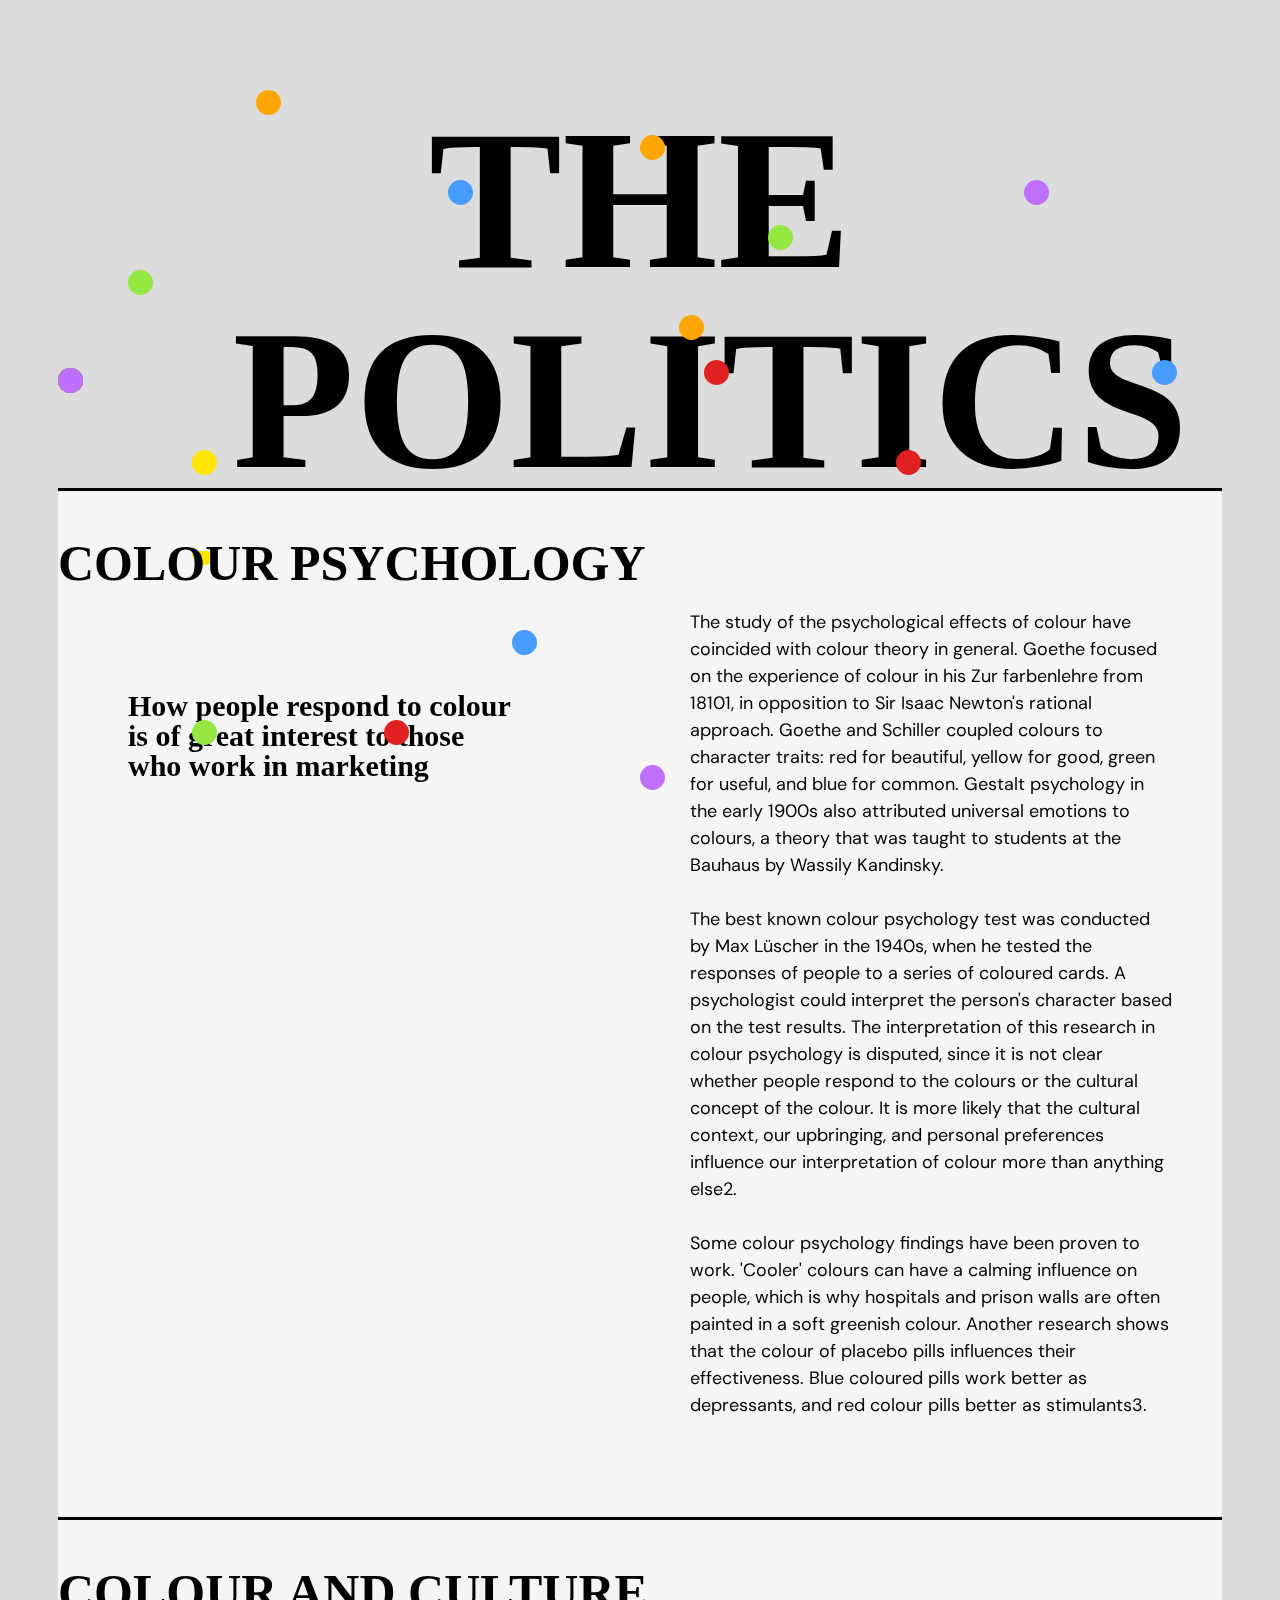
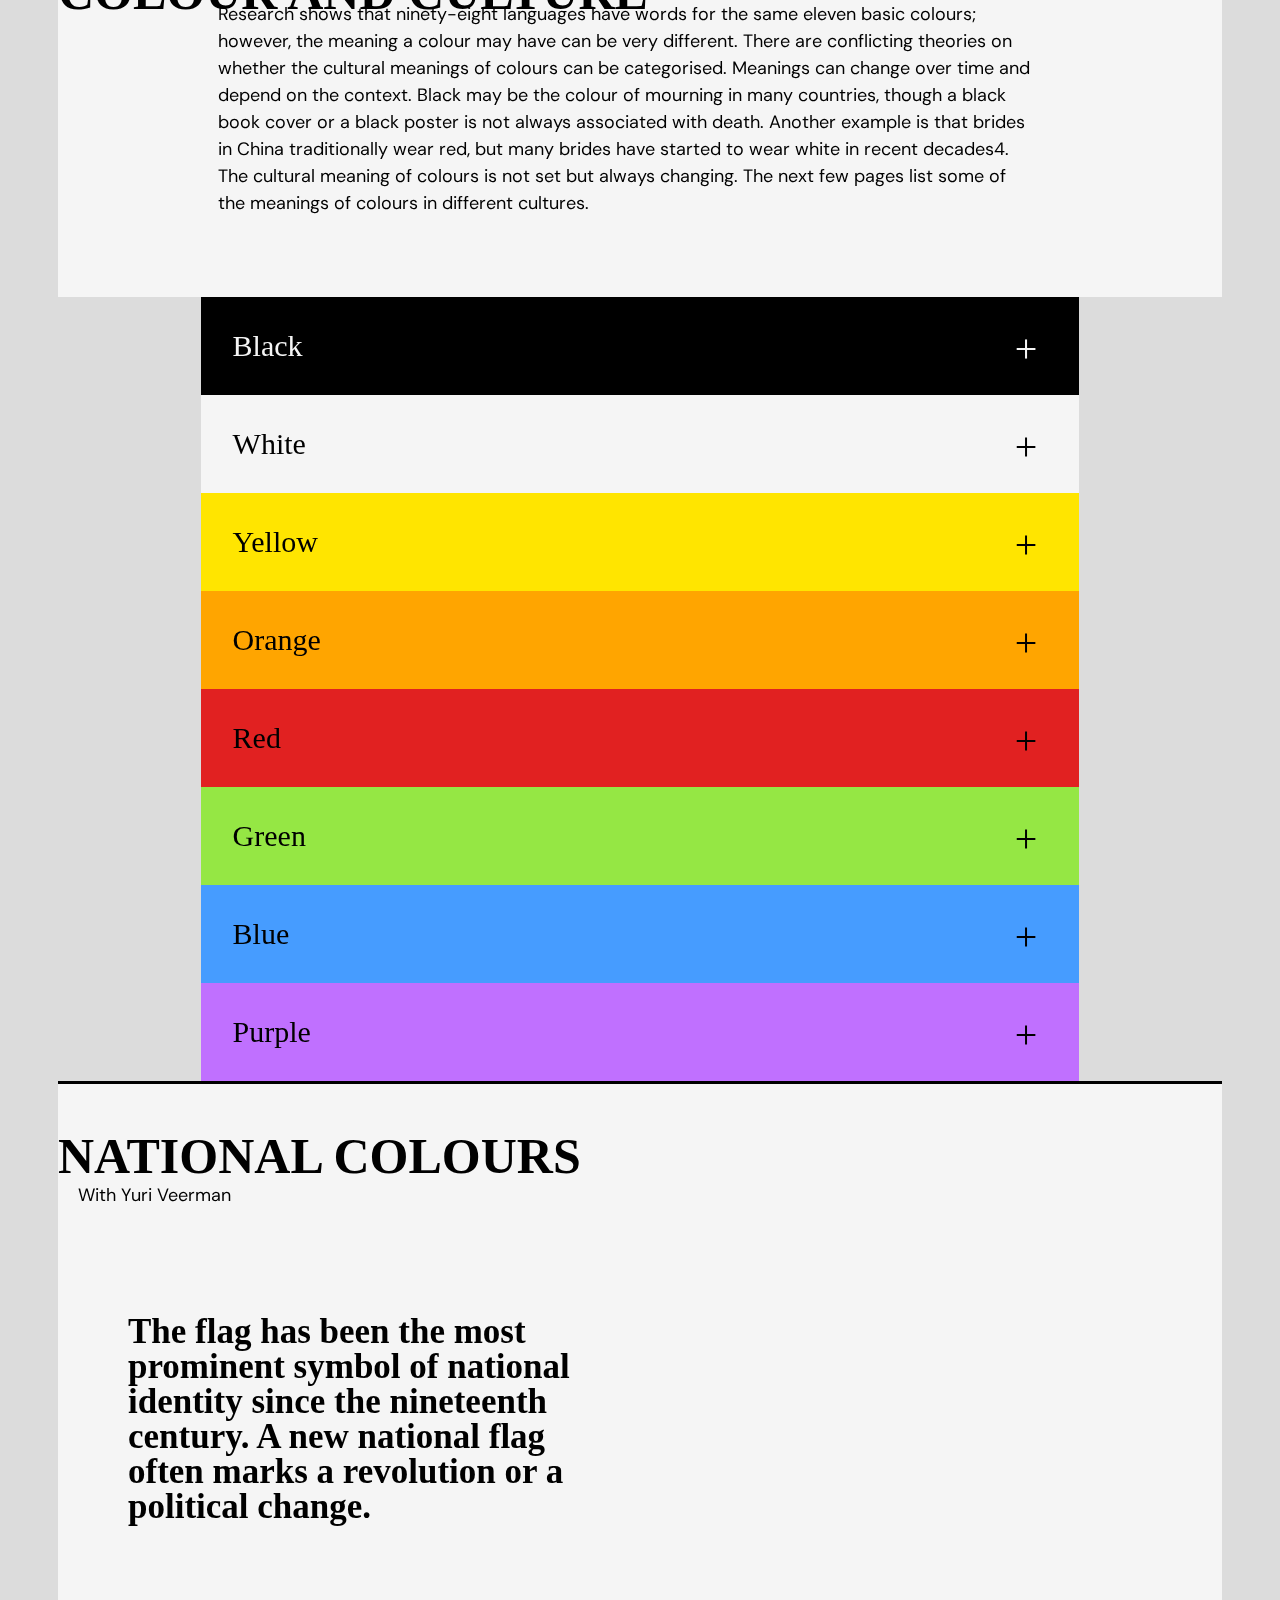
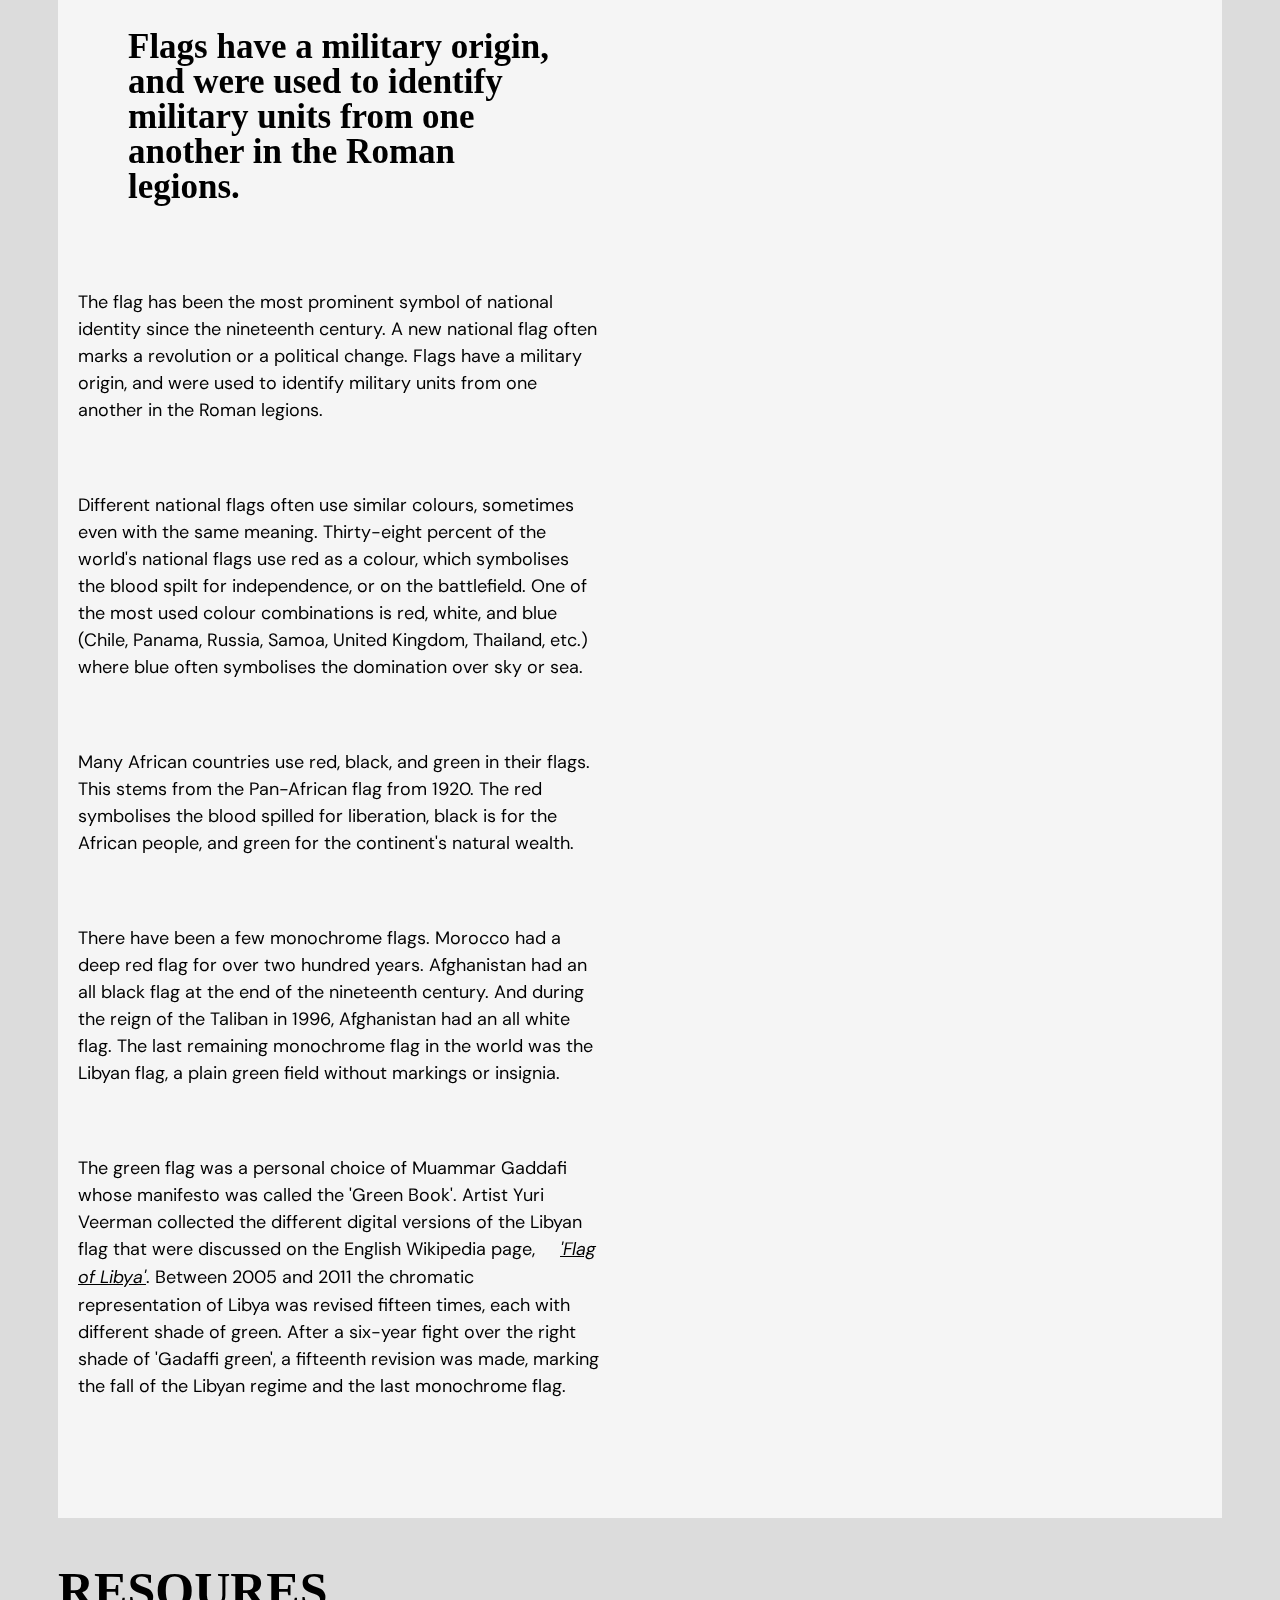
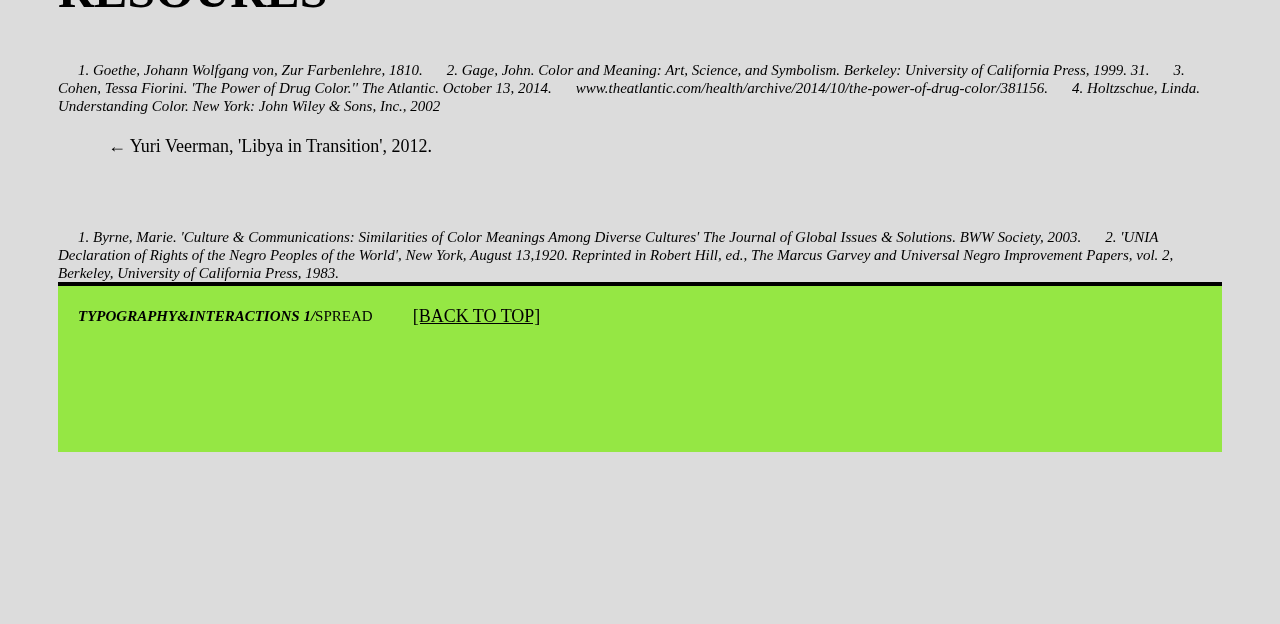
<file: index copy.html>
<!DOCTYPE html>
<html lang="en">
	<head>
		<title>Spread</title>
		<meta name="viewport" content="width=device-width, initial-scale=1">
		<link href="style.css" rel="stylesheet">
		<script>
			const toggleDetails = open => document.querySelectorAll('details').forEach(details => details.open = open)
		
			window.addEventListener('beforeprint', () => toggleDetails(true))
			window.addEventListener('afterprint', () => toggleDetails(false))
		</script>
	</head>
	<body>
		<!-- font Forum -->
			<link rel="preconnect" href="https://fonts.googleapis.com">
			<link rel="preconnect" href="https://fonts.gstatic.com" crossorigin>
			<link href="https://fonts.googleapis.com/css2?family=Forum&family=Source+Code+Pro:ital,wght@0,200..900;1,200..900&display=swap" rel="stylesheet">
		<!-- font DM sans -->
			<link rel="preconnect" href="https://fonts.googleapis.com">
			<link rel="preconnect" href="https://fonts.gstatic.com" crossorigin>
			<link href="https://fonts.googleapis.com/css2?family=DM+Sans:ital,opsz,wght@0,9..40,100..1000;1,9..40,100..1000&family=Forum&family=Source+Code+Pro:ital,wght@0,200..900;1,200..900&display=swap" rel="stylesheet">
		<!-- header and menu (b)-->
		<header>
			<div class="title1">
				<h1>THE POLITICS OF DESIGN</h1>
			</div>
			<div>
				<p>Author: Ruben Patar</p>
				<p>Published: 2016</p>
			</div>
		</header>
		<article>
			<div>
				<div class="circle yellow"></div>
				<div class="circle orange"></div>
				<div class="circle red"></div>
				<div class="circle green"></div>
				<div class="circle blue"></div>
				<div class="circle purple"></div>
				
				<div class="circle yellow"></div>
				<div class="circle orange"></div>
				<div class="circle red"></div>
				<div class="circle green"></div>
				<div class="circle blue"></div>
				<div class="circle purple"></div>
				
				<div class="circle yellow"></div>
				<div class="circle orange"></div>
				<div class="circle red"></div>
				<div class="circle green"></div>
				<div class="circle blue"></div>
				<div class="circle purple"></div>
		
				<div class="circle yellow"></div>
				<div class="circle orange"></div>
				<div class="circle red"></div>
				<div class="circle green"></div>
				<div class="circle blue"></div>
				<div class="circle purple"></div>
		
				<div class="circle yellow"></div>
				<div class="circle orange"></div>
				<div class="circle red"></div>
				<div class="circle green"></div>
				<div class="circle blue"></div>
				<div class="circle purple"></div>
		
				<div class="circle yellow"></div>
				<div class="circle orange"></div>
				<div class="circle red"></div>
				<div class="circle green"></div>
				<div class="circle blue"></div>
				<div class="circle purple"></div>
			</div>
		</article>
				<!-- <section>
					<nav>
						<details> -->
							<!-- <summary>
								<div>CONTENT</div>
							</summary> -->
							<!-- <ul class="content-items">
								<li>Colour Psychology</li>
								<li>Colour and Culture</li>
								<li>National Colour</li>
								<li>Resources</li>
								<li>Buy Book</li>
							</ul>
						</details>
					</nav> -->
				<!-- </section> -->
		<!-- colour psychology (b)-->
		<article class="title2">
				<h2>Colour Psychology</h2>
		</article>
		<article>
			<section class="title2-para">
			<div class="content-grid">
				<h3>How people respond to colour is of great interest to those who work in marketing</h3>
			</div>
			<div>
				<p>The study of the psychological effects of colour have coincided with colour theory in general. Goethe focused on the experience of colour in his Zur farbenlehre from 18101, in opposition to Sir Isaac Newton's rational approach. Goethe and Schiller coupled colours to character traits: red for beautiful, yellow for good, green for useful, and blue for common. Gestalt psychology in the early 1900s also attributed universal emotions to colours, a theory that was taught to students at the Bauhaus by Wassily Kandinsky.<br><br>

				The best known colour psychology test was conducted by Max Lüscher in the 1940s, when he tested the responses of people to a series of coloured cards. A psychologist could interpret the person's character based on the test results. The interpretation of this research in colour psychology is disputed, since it is not clear whether people respond to the colours or the cultural concept of the colour. It is more likely that the cultural context, our upbringing, and personal preferences influence our interpretation of colour more than anything else2.<br><br>

				Some colour psychology findings have been proven to work. 'Cooler' colours can have a calming influence on people, which is why hospitals and prison walls are often painted in a soft greenish colour. Another research shows that the colour of placebo pills influences their effectiveness. Blue coloured pills work better as depressants, and red colour pills better as stimulants3.</p>
			</div>	
			</section>
		</article>
		<!-- colour and culture (i)-->
		<section>
		<article class="title3">
				<h2>Colour and Culture</h2>
			</article>
			<div class="title3-para">
				<p>Research shows that ninety-eight languages have words for the same eleven basic colours; however, the meaning a colour may have can be very different. There are conflicting theories on whether the cultural meanings of colours can be categorised. Meanings can change over time and depend on the context. Black may be the colour of mourning in many countries, though a black book cover or a black poster is not always associated with death. Another example is that brides in China traditionally wear red, but many brides have started to wear white in recent decades4. The cultural meaning of colours is not set but always changing. The next few pages list some of the meanings of colours in different cultures.</p>
			</div>
			</section>
			<section>
				<details>
					<summary>Black</summary>
					<p>was the colour of mourning during the Roman empire, and in Judaism and Christianity it is associated with death and evil. During the Middle Ages, black clothing became popular, and during the Renaissance it was worn by the wealthy and nobility in all parts of Europe. In the nineteenth century, the black army was the nickname of the Russian anarchists. In the twentieth century, black became the colour of Italian and German fascism, who were called blackshirts. In Shia Islam black is a very devout colour. The black standard is one of the flags of Muhammad in Islam. The black standard has been appropriated as a symbol by jihadism since the late 1990s.</p>
				</details>
				<details>
					<summary>White</summary>
					<p>is the colour of death and mourning in China, Vietnam, and Korea. In India, people wear white after
					the death of a family member. Jewish, Christian and Hindu religions use the colour white in rituals to indicate purity, chastity, virginity, and peace. White is the traditional colour of bridal dresses in Western cultures. In Europe, white was historically associated with absolute monarchy. It became synonymous in the twentieth century with anti-communist and counter-revolutionary movements in Russia. A white dove is an international sign of peace, and a white flag is the international sign of surrender.
					</p>
				</details>
				<details>
					<summary>Yellow</summary>
					<p>is the most visible colour from a distance, so it is often used for objects that need high visibility, such as ambulances, road maintenance equipment, and taxis. In East Asia, yellow is considered sacred and imperial. In China it is the colour for royalty, and during the Qing Dynasty, only members of the imperial household were permitted to wear yellow. In China it is still seen as the colour of happiness, glory, wisdom, harmony, and culture. Yellow is used to symbolise gold as one of the colours of the Catholic church and the Vatican. Yellow in Italian is giallo and a nickname for crime stories. The demonstrations in the Philippines in 1986 were also known as the yellow revolution.</p>
				</details>
				<details>
					<summary>Orange</summary>
					<p>comes from the Sanskrit word for orange tree. In Asia it is known as saffron, named after the spice.
						In Hinduism, the divinity Krishna is portrayed dressed in saffron. In Buddhism, saffron is the colour of illumination, the highest state of perfection, and the colour of robes worn by monks. Orange ribbons are used to promote awareness and prevention of self-injury. In Northern Ireland the protestant order is called the Orangemen, who wear orange during annual marches. Orange is the colour of the Dutch monarchy, and in South Africa, orange was the colour of the ruling party during Apartheid. Prisoners are often dressed in orange to make them distinctive in case of escape.
						</p>
				</details>
				<details>
					<summary>Red</summary>
					<p>comes from the Sanskrit word for blood. In Greek mythology it was the colour for the planet Mars and the god of war. Red is the most important colour in China and means good luck and happiness. Red promotes long life, and it is used in Chinese new year celebrations. Red is the traditional colour for brides in India and Nepal. In Japan, a red kimono symbolises happiness and good luck. In Japan's Shinto religion, red is the symbol of life. The Russian word for red has the same root in Old Russian
						as the word 'beautiful'. The oldest symbol of socialism is the red flag, and red is still associated with socialist and communist parties. The red shirts, or the red movement, was the name of those who opposed the 2006 military coup in Thailand.
						</p>
				</details>
				<details>
					<summary>Green</summary>
					<p>is the colour of nature in many cultures. Early rituals centred on the hope of a good harvest with green vegetables. Green is the traditional colour of Islam, the colour of the prophet Muhammed, which is why many flags in the Islamic world use the colour green. Since the 1980s, green has become the colour of environmental parties and organisations. Green parties in Europe have programmes based on ecology and environment. The word greenwashing is used to describe the advertising of companies that use positive environmental practices to cover up environmentally unfriendly activities. A 'green room' is used in television and theatre to quiet nervous performers.</p>
				</details>
				<details>
					<summary>Blue</summary>
					<p>is tested as the colour that is best liked by all cultures, which is how it became the colour for international business. The United Nations chose blue as a colour in 1946, but the colour has no special significance. Bluewashing is a term for companies that join the United Nations 'Global Impact Initiative' only for PR reasons. 'Blue collar worker' refers to the shirts worn by people working manual labour jobs. The Tuareg of North Africa wear blue turbans, dyed with indigo. Azure blue is the national colour of Italy, the national soccer team is called the Azzurri. Several languages, like Japanese, Thai, Korean, and Lakota Sioux, use the same word to describe blue and green.</p>
				</details>
				<details>
					<summary>Purple</summary>
					<p>was the the most expensive dye in Roman times, and was worn by Roman magistrates, Byzantine emperors, and the rulers of the Holy Roman Empire. During the reign of Elizabeth I, only royalty was allowed to wear purple in England. Roman Catholic bishops still wear purple as a colour of royalty.
						In Japan, the colour is traditionally associated with the emperor and aristocracy. In Thailand, widows in mourning wear purple. In Western politics the colour purple is neutral, and used for a coalition between a left-wing and a right-wing party. The Women's Suffrage movement used purple, and the colour was adopted in the 1970s by the women's liberation movement. Purple and pink are both associated with the LGBT community.
						</p>
				</details>
			</section>
		</article>
		<!-- national colours (i)-->
		<article class="title4">
			<h2>National Colours</h2>
		</article>
		<div class="title4-para">
			<section>
				<p>With Yuri Veerman</p>
				<h3>The flag has been the most prominent symbol of national identity since the nineteenth century. A new national flag often marks a revolution or a political change.</h3>
				<h3>Flags have a military origin, and were used to identify military units from one another in the Roman legions.</h3>
				<p>The flag has been the most prominent symbol of national identity since the nineteenth century. A new national flag often marks a revolution or a political change. Flags have a military origin, and were used to identify military units from one another in the Roman legions.</p>

				<p>Different national flags often use similar colours, sometimes even with the same meaning. Thirty-eight percent of the world's national flags use red as a colour, which symbolises the blood spilt for independence, or on the battlefield. One of the most used colour combinations is red, white, and blue (Chile, Panama, Russia, Samoa, United Kingdom, Thailand, etc.) where blue often symbolises the domination over sky or sea.</p>
					
				<p>Many African countries use red, black, and green in their flags. This stems from the Pan-African flag from 1920. The red symbolises the blood spilled for liberation, black is for the African people, and green for the continent's natural wealth.</p>
					
				<p>There have been a few monochrome flags. Morocco had a deep red flag for over two hundred years. Afghanistan had an all black flag at the end of the nineteenth century. And during the reign of the Taliban in 1996, Afghanistan had an all white flag. The last remaining monochrome flag in the world was the Libyan flag, a plain green field without markings or insignia.</p>
					
				<p>The green flag was a personal choice of Muammar Gaddafi whose manifesto was called the 'Green Book'. Artist Yuri Veerman collected the different digital versions of the Libyan flag that were discussed on the English Wikipedia page, <cite> <a href="https://en.wikipedia.org/wiki/Flag_of_Libya">'Flag of Libya'</a></cite>. Between 2005 and 2011 the chromatic representation of Libya was revised fifteen times, each with different shade of green. After a six-year fight over the right shade of 'Gadaffi green', a fifteenth revision was made, marking the fall of the Libyan regime and the last monochrome flag.</p>
			</section>
		</div>
		<!-- resources/citations (b)-->
		 <article>
			<section class="scroll-section">
				<h2>Resoures</h2>
				<cite>1. Goethe, Johann Wolfgang von, Zur Farbenlehre, 1810.</cite>
				<cite>2. Gage, John. Color and Meaning: Art, Science, and Symbolism. Berkeley: University of California Press, 1999. 31.</cite>
				<cite>3. Cohen, Tessa Fiorini. 'The Power of Drug Color.'' The Atlantic. October 13, 2014.</cite>
				<cite>www.theatlantic.com/health/archive/2014/10/the-power-of-drug-color/381156.</cite>
				<cite>4. Holtzschue, Linda. Understanding Color. New York: John Wiley & Sons, Inc., 2002</cite>
			</section>
			<section>
				<p>← Yuri Veerman, 'Libya in Transition', 2012.</p>
				<cite>1. Byrne, Marie. 'Culture & Communications: Similarities of Color Meanings Among Diverse Cultures' The Journal of Global Issues & Solutions. BWW Society, 2003.</cite>
				<cite>2. 'UNIA Declaration of Rights of the Negro Peoples of the World', New York, August 13,1920. Reprinted in Robert Hill, ed., The Marcus Garvey and Universal Negro Improvement Papers, vol. 2, Berkeley, University of California Press, 1983.</cite>
			</section>
		 </article>
		<!-- overachievers–make your flag :p (b,i)-->
		<!-- footer (i)-->
		<footer>
            <table>
                <tbody>
                    <tr>
                        <td><em>TYPOGRAPHY&INTERACTIONS 1/</em>SPREAD</td>
                        <td><a href="#top">[BACK TO TOP]</a></td>
                    </tr>
                </tbody>
            </table>
        </footer>
	</body>
</html>
</file>
<file: style.css>
/* variable list */
:root{
	/* general styles */
	--heading-font-font-family: "Anton";
	--main-background-width:100%;
	--main-border:2px;
	--background: #ffffff;
	--main-margin-bottom:100px;
	--main-padding:2px 8px 2px;
    --main-margin:30px 32px;

	/* H1 styles*/
	--h1-font-family: "Anton";
	--h1-font-size:90px;
	--h1-font-weight:600;
	--h1-line-height:100%;
	--h1-text-align:center;
	--h1-margin-top:100px;

	/* H2 styles*/
	--h2-font-family:"Anton";
	--h2-font-size:30px;
	--h2-font-weight:600;
	--h2-line-height:100%;
	--h2-text-align:center;

	/* H3 styles */
	--h3-font-family:"Anton";
	--h3-font-size:40px;
	--h3-font-weight:600;
	--h3-line-height:100%;

	/* H4 styles */
	--h4-font-family: "Anton";
	--h4-font-size: 30px;
	--h4-font-weight:600;
	--h4-text-align:center;

	/* p styles*/
	--p-font-family: "DM Sans";
	--p-font-size:15px;
	--p-font-weight:400;
	--p-line-height:150%;
}


/* heading styles */
h1{
	margin: auto;
	font-family: var(--h1-font-family);
	font-size: var(--h1-font-size);
	font-weight:var(--h1-font-weight);
	line-height:var(--h1-line-height);
	text-transform:uppercase;
	text-align: var(--h1-text-align);
	margin-top: var(--h1-margin-top);
}

h2{
	font-family: var(--h2-font-family);
	font-size: var(--h2-font-size);
	font-weight: var(--h2-font-weight);
	line-height: var(--h2-line-height);
	letter-spacing: var(--h2-letter-spacing);
	text-transform: uppercase;
	text-align: var(--h2-text-align);
}

h3{
	font-family: var(--h3-font-family);
	font-size: var(--h3-font-size);
	font-weight: var(--h3-font-weight);
	line-height: var(--h3-line-height);
}

h4{
	margin: 5px;
	font-family: var(--h4-font-family);
	font-size: var(--h4-font-size);
	font-weight: var(--h4-font-weight);
	line-height: var(--h4-line-height);
	text-align: var(--h4-text-align);
}
p{
	font-family: var(--p--font-family);
	font-size: var(--p-font-size);
	font-weight: var(--p--font-weight);
	line-height: var(--p-line-height);
}

/* sematic DOM */
body{
	background-color:#DCDCDC;
	padding-left: 10px;
	padding-right: 10px;
}
h2{
	font-size: 25px;
	line-height: 30px;
}
.h2-2{
	padding: 0;
}
.h2-3{
	padding: 0;
	padding-top: 40px;
}
cite{
	font-size: 15px;
	padding-left: 20px;
}
::selection {
    background-color: #95E744; 
    color: #000;
}

/* desktop color drop-downs*/
summary{
	cursor: pointer;
	position: relative;
	list-style: none;
	font-family: 'Anton';
	font-size: 20px;
}
/* not showing the triangle + */
summary::-webkit-details-marker{
	display: none;
}

/* open using + */
summary::after{
	content:"+";
	font-size: 40px;
	position: absolute;
	right: 10px;
	padding-top: 20px;
	line-height: 0;
}
/* after open using - */
details[open] summary::after {
	content:"-";
	font-size: 50px;
	line-height: 0;
}

details:nth-of-type(1){
	background-color: black;
	color: #f5f5f5;
	padding: 2em;
}
details:nth-of-type(2){
	background-color: #f5f5f5;
	color: black;
	padding: 2em;
}
details:nth-of-type(3){
	background-color: #FFE500;
	color: black;
	padding: 2em;
}
details:nth-of-type(4){
	background-color:#FFA500;
	color:black;
	padding: 2em;
}
details:nth-of-type(5){
	background-color: #E12121;
	color:black;
	padding: 2em;
}
details:nth-of-type(6){
	background-color: #95E744;
	color:black;
	padding: 2em;
}
details:nth-of-type(7){
	background-color: #469CFF;
	color:black;
	padding: 2em;
}
details:nth-of-type(8){
	background-color: #C070FF;
	color:black;
	padding: 2em;
}

em {
	font-weight: 700;
}

.highlight {
	background-color: blue;
	border-color: black;
	border-radius: 50px;
	padding: 2px 10px;
	color: #f5f5f5;
}

mark {
	background-color: red;
	border-color: black;
	border-style: solid;
	border-radius: 50px;
	padding: 2px 10px;
	color: #f5f5f5;
}

.author p {
	font-family: "DM Sans";
    background-color: #95E744;
    border: 1px solid black;
    border-radius: 50%;
	border-color: black;
	margin: auto;
	width: 150px;
	height: 70px;
	display: block;
	line-height: 15px;
	font-size: 10px;
	justify-content: center;
	padding-top: 20px;
	padding-left: 25px;
	transform: rotate(15deg) translateY(40px) translateX(25px);
}
.cite1 {
    display: block;
    max-width: 100%;
    overflow-wrap: break-word;
    margin-bottom: 10px;
}


/* Square styling */
.square {
	padding-top: 10px;
    width: 35px;
    height: 35px;
	display: grid;
	grid-template-columns: 1fr 1fr 1fr 1fr 1fr 1fr;
	flex-direction: row;
	gap: 5px;
	padding-left: 20px;
	transform: translateX(0px)translateY(-10px) ;
	text-align: center;
}

.square .yellow {
		background-color: #FFE500;
		border-radius: 5px;
		border-color: black;
		border-style: solid;
}

.square .orange {
	background-color: #FFA500;
	border-radius: 5px;
	border-color: black;
	border-style: solid;
}

.square .red { 
	background-color:#E12121;
	border-radius: 5px;
	border-color: black;
	border-style: solid;
}

.square .green {
	background-color: #95E744;
	border-radius: 5px;
	border-color: black;
	border-style: solid;
}

.square .blue {
	background-color: #469CFF;
	border-radius: 5px;
	border-color: black;
	border-style: solid;
}

.square .purple {
	background-color: #C070FF;
	border-radius: 5px;
	border-color: black;
	border-style: solid;
}



/* mobile color drop-downs*/
/* @media (min-width:390px){
	details{
		max-width: 90%;
		padding: 10px;
		font-size: 20px;
	}
	summary{
		font-size:20px;
		padding:6px;
	}
	details p{
		font-size: 18px;
		padding: 5px;
	}
} */

/* circle animation styling */
.circle {
    position: absolute;
    width: 25px;
    height: 25px;
    border-radius: 50%;
    z-index: 2;
    animation: moveRandom 8s infinite ease-in-out alternate;
}

.yellow { 
	background-color: #FFE500;
}

.orange { 
	background-color: #FFA500;
}

.red { 
	background-color:#E12121; 
}

.green {
	background-color: #95E744;
}

.blue {
	background-color: #469CFF;
}

.purple {
	background-color: #C070FF;
}

.circle:nth-child(2) {
	top: 10%; left: 20%; animation-duration: 6s;
}

.circle:nth-child(3) {
	top: 50%; left: 70%; animation-duration: 7s;
}

.circle:nth-child(4) {
	top: 30%; left: 10%; animation-duration: 8s;
}

.circle:nth-child(5) {
	top: 70%; left: 40%; animation-duration: 6.5s;
}

.circle:nth-child(6) {
	top: 20%; left: 80%; animation-duration: 5.5s;
}

.circle:nth-child(7) {
	top: 60%; left: 15%; animation-duration: 9s;
}


.circle:nth-child(8) {
	top: 15%; left: 50%; animation-duration: 7.5s;
}

.circle:nth-child(9) {
	top: 80%; left: 30%; animation-duration: 6.2s;
}

.circle:nth-child(10) {
	top: 25%; left: 60%; animation-duration: 7s;
}

.circle:nth-child(11) {
	top: 40%; left: 90%; animation-duration: 8s;
}

.circle:nth-child(12) {
	top: 85%; left: 50%; animation-duration: 5s;
}

.circle:nth-child(13) {
	top: 50%; left: 15%; animation-duration: 9.5s;
}

.circle:nth-child(14) {
	top: 35%; right: 45%; animation-duration: 9.5s;
}

.circle:nth-child(15) {
	top: 40%; left: 55%; animation-duration: 9.5s;
}

.circle:nth-child(16) {
	top: 80%; left: 15%; animation-duration: 9.5s;
}

.circle:nth-child(17) {
	top: 20%; left: 35%; animation-duration: 9.5s;
}

/* Keyframes for random movement */
@keyframes moveRandom {
    0% {
        transform: translate(0, 0);
    }
    25% {
        transform: translate(30px, 40px);
    }
    50% {
        transform: translate(-50px, -30px);
    }
    75% {
        transform: translate(40px, -50px);
    }
    100% {
        transform: translate(0, 0);
    }
}

/* all z-index */
header {
	margin-top: -20vh;
	margin-bottom: -20vh;
    height: 80vh;
	overflow: hidden;
    justify-content: center;
    align-items: center;
	position: sticky;
	top: 0%;
	background-color: #DCDCDC;
	z-index: -1;
}
.title1 {
	position: sticky;
	z-index: -1;
	background-color: #DCDCDC;
}
.title2 {
	margin-top: 120px;
	background-color: #f5f5f5;
	position: sticky;
	top: 0px;
	border-top: solid black 3px;
	z-index: 6;
	align-items: center;
	height: 40px;
}
.title2-para {
	z-index: 5;
	top: 10%;
	background-color: #f5f5f5;
	padding: 0;
	padding-top: 40px;
	padding-bottom: 30px;
}
.title2-para h2 {
	font-size: 30px;
	line-height: 40px;
	padding-top: 20px;
	margin-bottom: 30px;
}
.title2-para p{
	font-family: "DM Sans";
}
.title3 {
	background-color: #f5f5f5;
	position: sticky;
	top: 40px;
	padding: 0;
	z-index: 6;
	border-top: solid black 3px;
	height: 40px;
}
.title3-para {
	background-color: #f5f5f5;
	margin-top: -34px;
	padding-top: 5px;
	padding-bottom: 50px;
}
.title3-para p {
	font-family: "DM Sans";
	padding-left: 20px;
	margin: auto;
	padding-top: 50px;
	padding-bottom: 30px;
}
.title4 {
	background-color: #f5f5f5;
	position: sticky;
	top: 80px;
	border-top:solid black 3px;
	z-index: 7;
	height: 40px;
}
.title4-para {
	z-index: 1;
	background-color:#f5f5f5;
	padding: 0;
	padding-left: 20px;
	padding-top: 20px;
	position: relative;
	margin-bottom: 20px;
	padding-bottom: 50px;
}
.title4-para h3{
	padding-top: 20px;
	font-size: 35px;
	margin-right: 30px;
}
.title4-para h3{
	padding-top: 20px;
	font-size: 35px;
	margin-right: 30px;
}
.title4-para p{
	font-family: "DM Sans";
	padding-left: 0;
}
.title5{
	background-color: #DCDCDC;
	position: sticky;
	z-index: 8;
	border-top: solid black 3px;
	top: 120px;
	margin-top: -34px;
	height: 40px;
}
.title5-para {
	z-index: 2;
	background-color: #DCDCDC;
	padding-bottom: 20px;
	font-family: "DM SANS";
}


/* Footer Styling */
table {
	background-color: #95E744;
	padding-bottom: 100px;
    width: 100%;
	height: 80px;
	border-collapse: collapse;
	display: flex;
	justify-content: space-between;
	border-top: 4px solid black;
}
td{
	padding: 20px 20px;
	font-size: "DM Sans";
	font-size: 15px;
}
.left{
	font-family: "DM SANS";
	text-align: left;
	font-size: 12px;
}
.backtotop{
	font-family: "Anton";
	font-size: 18px;
	text-align: right;
	white-space: nowrap;
	margin-right: 100px;
	font-weight: 800;
}
a{
	color: #000;
	font-size: 18px;
	text-decoration: underline;
}

/* all media queries */
/* Desktop Media Query */
@media(min-width:1280px){
    h1{
        width: 70%;
		font-size: 200px;
		line-height: 200px;
    }

    details{
        margin: auto;
    }
	h2 {
		font-size: 50px !important;
		line-height: 60px !important;
	}
	.h2-2{
		padding-right: 150px;
		font-size: 45px !important;
		line-height: 60px !important;
		padding-left: 50px ;
	}
	.h2-3{
		padding-top: 50px;
		padding-right: 200px;
		font-size: 45px !important;
		line-height: 60px !important;
		padding-left: 50px ;
	}
	.with{
		padding: 0;
		margin-left: 60px;
	}
	p {
		font-size: 18px;
	}
	.title3{
		top: 60px !important;
	}
	.title4{
		top:115px !important;
	}
	.title2-para,
    .title4-para{
        display: grid;
        grid-template-columns: 1fr 1fr;
    }
    .title2-para h3{
        margin-right: 100px;
    }
	.title3-para p{
		width: 70%;
	}
	summary{
		font-size: 30px;
		font-family: "Anton";
	}
	.square {
		padding-top: 10px;
		width: 80px;
		height: 80px;
		display: grid;
		grid-template-columns: 1fr 1fr 1fr 1fr 1fr 1fr;
		flex-direction: row;
		gap: 15px;
		padding-left: 20px;
		transform: translateX(14px)translateY(-15px) ;
		text-align: center;
	}
	table {
		width: 100%;
		height: 170px;
		background-color: #95E744;
		display: flex;
		justify-content: space-between;
	}
	td{
		padding: 20px 20px;
		font-size: "DM Sans";
		font-size: 15px;
	}
	.left{
		font-family: "DM SANS";
		text-align: left;
		font-size: 20px !important;
		padding-left: 30px;
		padding-right: 800px;
	}
	.backtotop{
		font-family: "Anton";
		font-size: 40px !important;
		text-align: right;
		padding-right: 20px;
		font-weight: 800;
	}
	a{
		color: #000;
	}
}


@media(min-width:769px){
	article.author p {
		font-family: "DM SANS";
		border: 2px solid black;
		width: 280px ;
		height: 130px ;
		display: block;
		line-height: 30px ;
		font-size: 18px ;
		justify-content: center;
		padding-top: 35px ;
		padding-left: 50px ;
		transform: rotate(15deg) translateY(80px) translateX(25px);
		margin-bottom: 130px;
	}
}
@media (min-width: 1024px) {
    .title2, .title3, .title4, .title5 {
        height: 60px !important;
    }
}
/* tab Media Query */
@media(min-width:900px){
	:root{
		--h1-font-size:150px;
		--h3-font-size:40px;
		--p-text-font-size:18px;
		--p-line-height:150%;
	}
	}
	@media(min-width:900px){
		.title2-para,
		.title4-para{
			display: grid;
			grid-template-columns: 1fr 1fr;
		}
		.title2-para h3{
			margin-right: 50px;
		}
	}
	
	@media(min-width:1280px){
		h1{
			width: 70%;
		}
		h4{
			font-size: 30px;
			line-height: 35px;
		}
		details{
			margin: auto;
			width: 70%;
		}
	}

@media(max-width:375px){
	:root{
		--h1-font-size:80px;
		--h2-font-size:50px;
		--h3-font-size:30px;
		--h4-font-size:20px;
		--h5-font-size:15px;
		--p-text-font-size:18px;
		--p-line-height:150%;
	}
	h2 {
		text-align: left;
		padding-left: 20px;
		padding-right: 20px;
		padding-bottom: 20px;
	}
	p {
		padding: 20px 20px;
	}
}

@media(min-width:500px){
	:root{
		--h1-font-size:150px;
		--h2-font-size:50px;
		--h3-font-size:30px;
		--h4-font-size:20px;
		--h5-font-size:15px;
		--p-text-font-size:18px;
		--p-line-height:150%;
	}
	body {
		padding-left: 50px;
		padding-right: 50px;
	}

	h2 {
		text-align: left;
	}
}
/* large mobile */
@media (min-width: 425px) and (max-width: 768px) {
    h2 {
        padding: 20px;
    }
    p {
        padding: 20px;
    }
    .square {
        padding-top: 10px;
        width: 50px;
        height: 50px;
        display: grid;
        grid-template-columns: 1fr 1fr 1fr 1fr 1fr 1fr;
        gap: 5px;
        padding-left: 20px;
        transform: translateX(0px) translateY(-5px);
        text-align: center;
    }
    .left {
        font-size: 13px;
    }
}
@media(max-width:499px){
	:root{
		--h1-font-size:80px;
		--h2-font-size:50px;
		--h3-font-size:30px;
		--h4-font-size:20px;
		--h5-font-size:15px;
		--p-text-font-size:18px;
		--p-line-height:150%;
	}	body {
		padding-left: 20px;
		padding-right: 20px;
	}

	h2 {
		text-align: left;
	}
}
@media(max-width:768px){
	h1 {
		font-size: 100px;
	}
}
@media(max-width:375px){
	h1 {
		font-size: 80px;
	}
}



/* Print Media Query */
@media print{
	:root{
	--h1-font-size:100px;
	--h3-font-size:50px;
	--p-text-font-size:14px;
	--p-line-height:150%;
	}
}
@media print{
	.b{
		color: #000;
	}
	.bp{
		color: #000;
	}
	header {
        display: block !important;
    }
	.title1{
		display: block !important;
	}
	.square{
		display: none;
	}
	table{
		display: none;
	}
}

@media(min-width:1280px){
	.title2-para {
		display: grid;
		grid-template-columns: repeat(2fr, 1fr);
		grid-template-areas:
		"empty header header header empty empty empty empty"
		"empty header header header aside aside aside empty"
		"empty empty empty empty aside aside aside empty"
		"empty empty empty empty aside aside aside empty"
		"empty empty empty empty colour colour colour empty"
		"empty empty centre centre centre empty empty"
	}
	.title2-para h2 {
		grid-area: header;
		width: 65%;
		text-align: left;
		margin-left: 20%;
	}

	.justpara p {
		grid-area: aside;
	}
	.centerpara p {
		grid-area: centre;

	}
	h3 {
		grid-area: title;
		padding: 50px;
		background-color:#f5f5f5 ;
	}
	
	p {
		grid-area: aside;
		padding-left: 100px;
		padding-right: 100px;
		padding-bottom: 50px;
	}
	
	.content-grid {
		padding: 20px;
	}
}


@media(min-width:900px){
	.title2-para {
		display: grid;
		grid-template-columns: repeat(2fr, 1fr);
		grid-template-areas:
		"empty header header header empty empty empty empty"
		"empty header header header aside aside aside empty"
		"empty empty empty empty aside aside aside empty"
		"empty empty empty empty aside aside aside empty"
		"empty empty empty empty colour colour colour empty"
		"empty empty centre centre centre empty empty"
	}
	.title2-para h2 {
		grid-area: header;
		width: 65%;
		text-align: left;
		margin-left: 10%;
	}
	.justpara p {
		grid-area: aside;
	}
	.centerpara p {
		grid-area: centre;

	}
	h3 {
		grid-area: title;
		padding: 50px;
		background-color: #f5f5f5;
	}
	
	p {
		grid-area: aside;
		padding-left: 50px;
		padding-right: 50px;
		padding-bottom: 50px;
	}
	
	.content-grid {
		padding: 20px;
	}

}

sup {
	vertical-align: super;
	color: blue;
	font-size: 14px;
}

.with mark {
	background-color: red;
	border-color: black;
	border-style: solid;
	border-radius: 50px;
	padding-left: 50px;
	color: #f5f5f5;
}

.with {
	padding: 10px;
}
</file>
